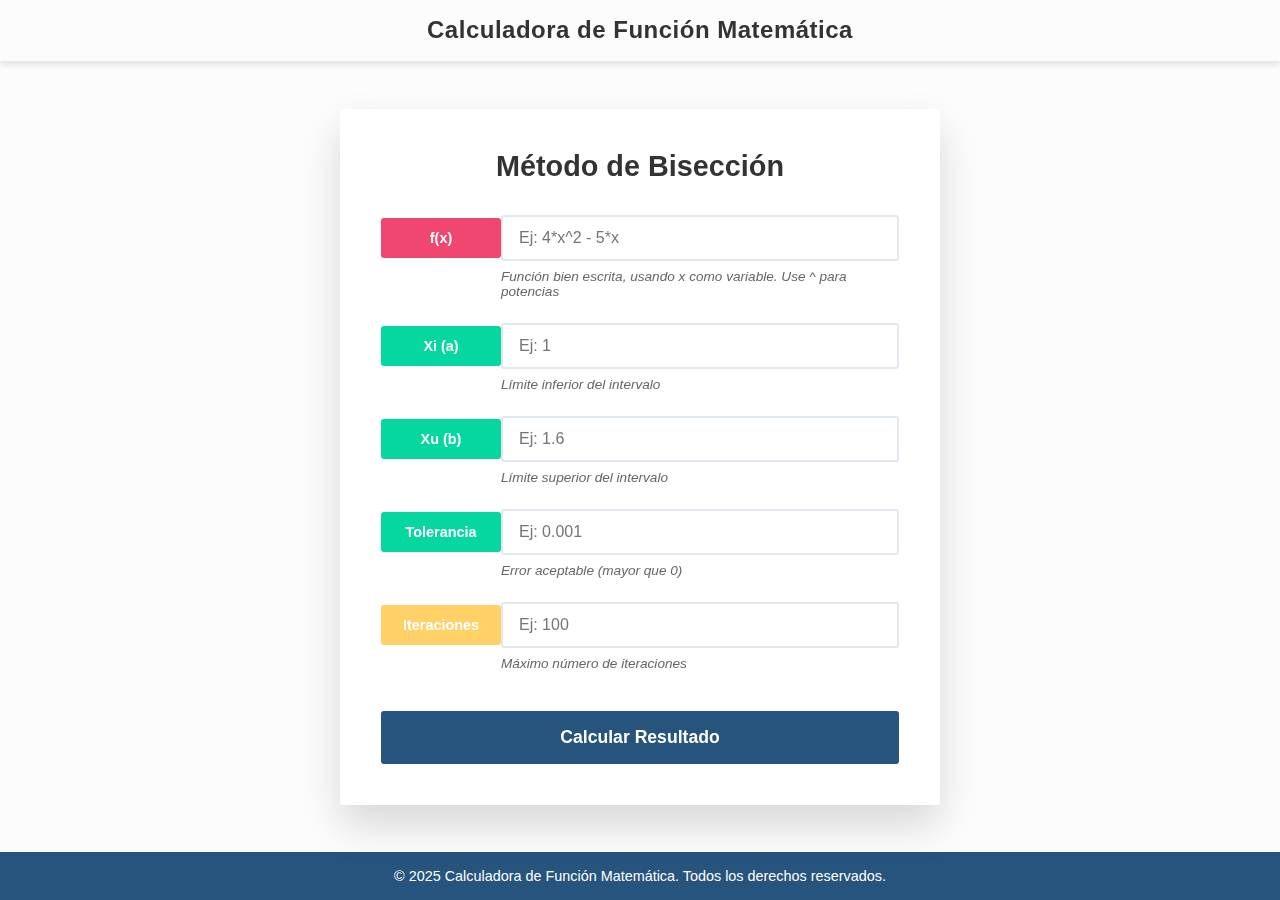
<file: index.html>
<!DOCTYPE html>
<html lang="es">
<head>
    <meta charset="UTF-8">
    <meta name="viewport" content="width=device-width, initial-scale=1.0">
    <link rel="stylesheet" href="/public/css/styles.css">
    <title>Calculadora de Función</title>
</head>
<body>

    <nav class="navbar">
        <h1>Calculadora de Función Matemática</h1>
    </nav>

    <div class="container">
        <div class="form-container">
            <h2 class="form-title">Método de Bisección</h2>          
            <form id="calculatorForm">
                <div class="form-group">
                    <div class="form-row">
                        <div class="field-label string">f(x)</div>
                        <input type="text" class="input-field" id="function" name="function" placeholder="Ej: 4*x^2 - 5*x" required>
                    </div>
                    <div class="field-instruction">Función bien escrita, usando x como variable. Use ^ para potencias</div>
                </div>
                <div class="form-group">
                    <div class="form-row">
                        <div class="field-label float">Xi (a)</div>
                        <input type="number" step="any" class="input-field" id="valueA" name="valueA" placeholder="Ej: 1" required>
                    </div>
                    <div class="field-instruction">Límite inferior del intervalo</div>
                </div>
                <div class="form-group">
                    <div class="form-row">
                        <div class="field-label float">Xu (b)</div>
                        <input type="number" step="any" class="input-field" id="valueB" name="valueB" placeholder="Ej: 1.6" required>
                    </div>
                    <div class="field-instruction">Límite superior del intervalo</div>
                </div>
                <div class="form-group">
                    <div class="form-row">
                        <div class="field-label float">Tolerancia</div>
                        <input type="number" step="any" class="input-field" id="tolerance" name="tolerance" placeholder="Ej: 0.001" required>
                    </div>
                    <div class="field-instruction">Error aceptable (mayor que 0)</div>
                </div>
                <div class="form-group">
                    <div class="form-row">
                        <div class="field-label int">Iteraciones</div>
                        <input type="number" class="input-field" id="iterations" name="iterations" placeholder="Ej: 100">
                    </div>
                    <div class="field-instruction">Máximo número de iteraciones</div>
                </div>

                <button type="submit" class="submit-btn">Calcular Resultado</button>
            </form>
        </div>
    </div>
    <footer class="footer">
        <p>&copy; 2025 Calculadora de Función Matemática. Todos los derechos reservados.</p>
    </footer>

    <script>
        // Función para evaluar expresiones matemáticas
        function evaluarFuncion(expresion, x) {
            try {
                // Preparar la expresión
                let expr = expresion.toLowerCase();
                
                // Reemplazar ^ por ** para potencias
                expr = expr.replace(/\^/g, '**');
                
                // Agregar multiplicación implícita (ej: 4x -> 4*x)
                expr = expr.replace(/([0-9])\s*([a-z])/g, '$1*$2');
                
                // Reemplazar funciones matemáticas comunes
                expr = expr.replace(/sin/g, 'Math.sin');
                expr = expr.replace(/cos/g, 'Math.cos');
                expr = expr.replace(/tan/g, 'Math.tan');
                expr = expr.replace(/log/g, 'Math.log');
                expr = expr.replace(/ln/g, 'Math.log');
                expr = expr.replace(/sqrt/g, 'Math.sqrt');
                
                // Reemplazar x por el valor numérico
                expr = expr.replace(/x/g, `(${x})`);
                
                // Usar Function para evaluar de forma segura
                return Function(`"use strict"; return (${expr})`)();
            } catch (error) {
                throw new Error("Error al evaluar la función: " + error.message);
            }
        }

        // Validar que f(xi) * f(xu) < 0
        function validarIntervalo(func, xi, xu) {
            const fXi = evaluarFuncion(func, xi);
            const fXu = evaluarFuncion(func, xu);
            return fXi * fXu < 0;
        }

        document.getElementById("calculatorForm").addEventListener("submit", function(e) {
            e.preventDefault();

            const func = document.getElementById("function").value.trim();
            const xi = parseFloat(document.getElementById("valueA").value);
            const xu = parseFloat(document.getElementById("valueB").value);
            const tol = parseFloat(document.getElementById("tolerance").value);
            const maxIter = parseInt(document.getElementById("iterations").value) || 100;

            // Validaciones básicas
            if (!func) {
                alert("Por favor, ingresa una función válida.");
                return;
            }

            if (isNaN(xi) || isNaN(xu) || isNaN(tol)) {
                alert("Asegúrate de ingresar valores numéricos válidos.");
                return;
            }

            if (xi >= xu) {
                alert("El valor de Xi debe ser menor que Xu.");
                return;
            }

            if (tol <= 0) {
                alert("La tolerancia debe ser mayor que 0.");
                return;
            }

            if (maxIter <= 0) {
                alert("El número de iteraciones debe ser mayor que 0.");
                return;
            }

            // Validar que la función se puede evaluar
            try {
                evaluarFuncion(func, xi);
                evaluarFuncion(func, xu);
            } catch (error) {
                alert("Error en la función: " + error.message);
                return;
            }

            // Validar que f(xi) * f(xu) < 0
            if (!validarIntervalo(func, xi, xu)) {
                const fXi = evaluarFuncion(func, xi);
                const fXu = evaluarFuncion(func, xu);
                alert(`Error: f(${xi}) * f(${xu}) = ${fXi} * ${fXu} = ${fXi * fXu} debe ser < 0.\nNo hay cambio de signo en el intervalo.`);
                return;
            }

            // Guardar datos en sessionStorage (alternativa a localStorage)
            const data = { func, xi, xu, tol, maxIter };
            sessionStorage.setItem("biseccionDatos", JSON.stringify(data));

            // Redirigir a la página de resultados
            window.location.href = "/views/response.html";
        });
    </script>
</body>
</html>
</file>
<file: public/css/styles.css>
* {
    margin: 0;
    padding: 0;
    box-sizing: border-box;
}

body {
    font-family: 'Segoe UI', Tahoma, Geneva, Verdana, sans-serif;
    background-color: #FCFCFC;
    min-height: 100vh;
    display: flex;
    flex-direction: column;
}

/* Navbar */
.navbar {
    background: #FCFCFC;
    backdrop-filter: blur(10px);
    border-bottom: 1px solid rgba(255, 255, 255, 0.2);
    padding: 1rem 2rem;
    box-shadow: 0 4px 6px rgba(0, 0, 0, 0.1);
    text-align: center;
}

.navbar h1 {
    color: #333;
    font-size: 1.5rem;
    font-weight: 600;
    letter-spacing: 0.5px;
}

/* Main Container */
.container {
    flex: 1;
    display: flex;
    justify-content: center;
    align-items: center;
    padding: 2rem;
}

.form-container {
    background: rgba(255, 255, 255, 0.95);
    backdrop-filter: blur(10px);
    border-radius: 3px;
    padding: 2.5rem;
    box-shadow: 0 20px 40px rgba(0, 0, 0, 0.15);
    border: 1px solid rgba(255, 255, 255, 0.2);
    max-width: 600px;
    width: 100%;
}

.form-title {
    text-align: center;
    color: #333;
    margin-bottom: 2rem;
    font-size: 1.8rem;
    font-weight: 600;
}

/* Form Groups */
.form-group {
    margin-bottom: 1.5rem;
}

.form-row {
    display: flex;
    align-items: center;
    gap: 0rem;
    margin-bottom: 0.5rem;
}

.field-label {
    background: #4a5568;
    color: white;
    padding: 0.75rem 1rem;
    border-radius: 3px;
    font-weight: bold;
    min-width: 120px;
    text-align: center;
    font-size: 0.9rem;
}

.input-field {
    flex: 1;
    padding: 0.75rem 1rem;
    border: 2px solid #e2e8f0;
    border-radius: 3px;
    font-size: 1rem;
    transition: all 0.3s ease;
    background: white;
}

.input-field:focus {
    outline: none;
    border-color: #667eea;
    box-shadow: 0 0 0 3px rgba(102, 126, 234, 0.1);
}

.field-instruction {
    color: #666;
    font-size: 0.85rem;
    margin-left: 120px;
    font-style: italic;
}

/* Special styling for different field types */
.field-label.string { background: #EF476F; }
.field-label.float { background: #06D6A0; }
.field-label.int { background: #FFD166; }

/* Submit Button */
.submit-btn {
    width: 100%;
    background-color: #26547C;
    color: white;
    border: none;
    padding: 1rem 2rem;
    border-radius: 3px;
    font-size: 1.1rem;
    font-weight: 600;
    cursor: pointer;
    transition: all 0.3s ease;
    margin-top: 1rem;
}

.submit-btn:hover {
    transform: translateY(-2px);
    box-shadow: 0 10px 20px rgba(103, 104, 104, 0.3);
}

.submit-btn:active {
    transform: translateY(0);
}

/* Footer */
.footer {
    background: #26547C;
    color: white;
    text-align: center;
    padding: 1rem;
    font-size: 0.9rem;
}

/* Responsive */
@media (max-width: 768px) {
    .form-row {
        flex-direction: column;
        align-items: stretch;
    }

    .field-label {
        min-width: auto;
    }

    .field-instruction {
        margin-left: 0;
        margin-top: 0.5rem;
    }

    .navbar {
        padding: 1rem;
    }

    .form-container {
        padding: 1.5rem;
        margin: 1rem;
    }
}
</file>
